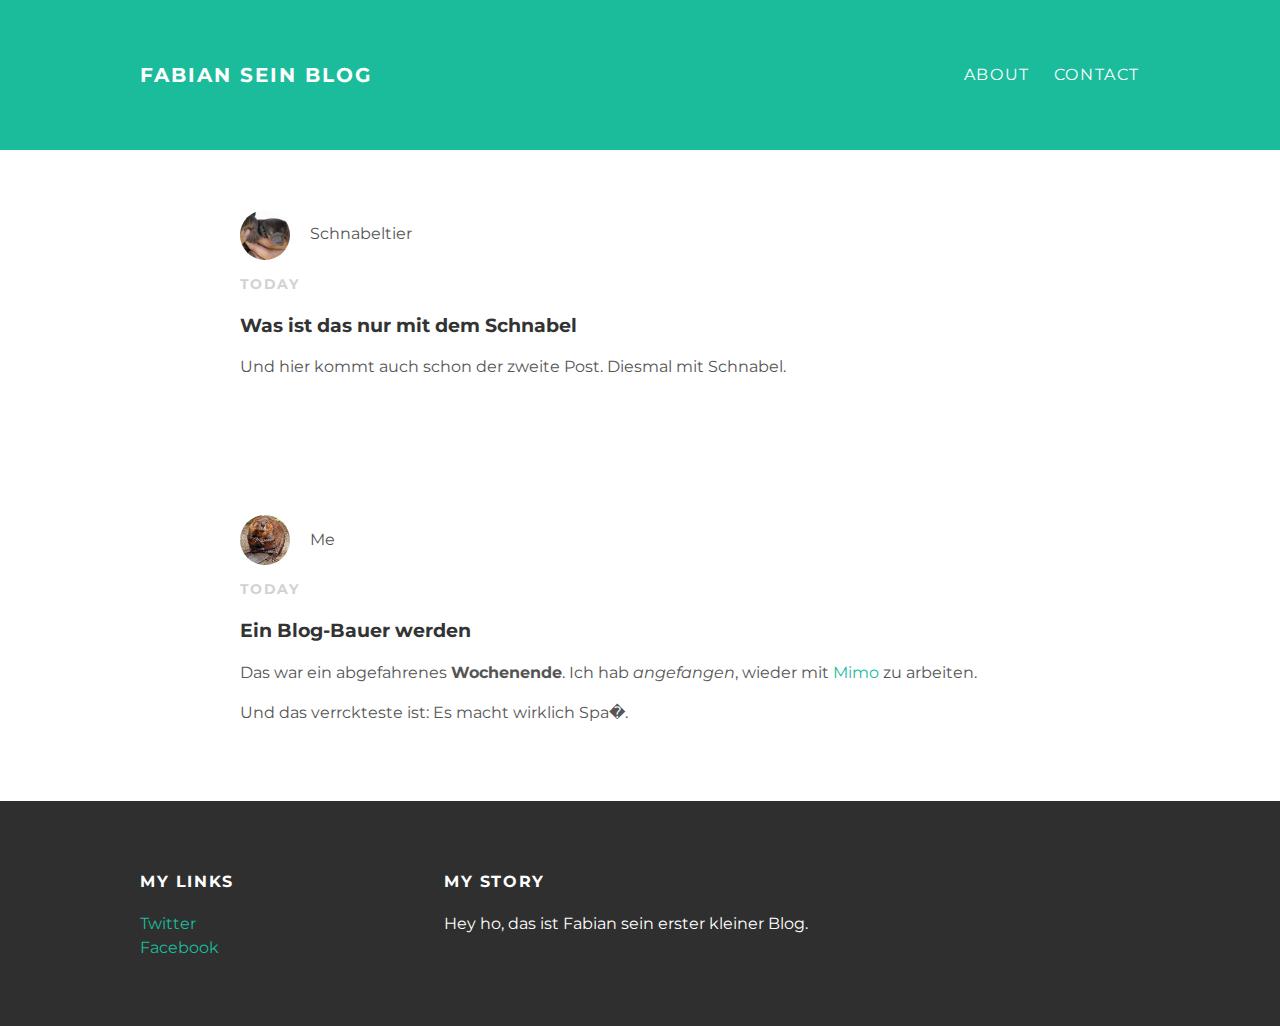
<file: index.html>
<!DOCTYPE html>
<html>
  <head>
    <title>Fabian sein Blog</title>
    <link rel="stylesheet" type="text/css"
  href="styles.css">
  </head>
  <body>
    <div id="header">
      <div class="container">
        <a id="header-title" href="index.html">Fabian sein Blog</a>
        <ul id="header-nav">
          <li><a href="about.html">About</a></li>
          <li><a href="mailto:afrohlfing@gmail.com">Contact</a></li>
        </ul>
      </div>
    </div>
    <div id="content">
      <div class="container">

        <div class="post">
          <div class="post-author">
            <img src="Schnabel.png">
            <span>Schnabeltier</span>
          </div>
          <p class="post-date">Today</p>
          <h3 class="post-title">Was ist das nur mit dem Schnabel</h3>
          <div class="post-content">
            <p>Und hier kommt auch schon der zweite Post. Diesmal mit Schnabel.</p>
          </div>
        </div>

          <div class="post">
            <div class="post-author">
              <img src="Beaver.png">
              <span>Me</span>
            </div>
            <p class="post-date">Today</p>
            <h3 class="post-title">Ein Blog-Bauer werden</h3>
            <div class="post-content">
              <p>Das war ein abgefahrenes <b>Wochenende</b>. Ich hab
                <em>angefangen</em>, wieder mit <a href="https://getmimo.com">Mimo</a> zu arbeiten.</p>
              <p>Und das verrckteste ist: Es macht wirklich Spa�.</p>
            </div>
          </div>
        </div>
      </div>
    <div id="footer">
      <div class="container">
        <div class="column">
          <h4>My Links</h4>
          <p>
            <a href="https://twitter.com/gefahrbian">Twitter</a>
            <br>
            <a href="https://www.facebook.com/fabian.rohlfing">Facebook</a>
          </p>
        </div>
        <div class="column">
          <h4>My Story</h4>
          <p>Hey ho, das ist Fabian sein erster kleiner Blog.</p>
        </div>
      </div>
    </div>
  </body>
</html>
</file>
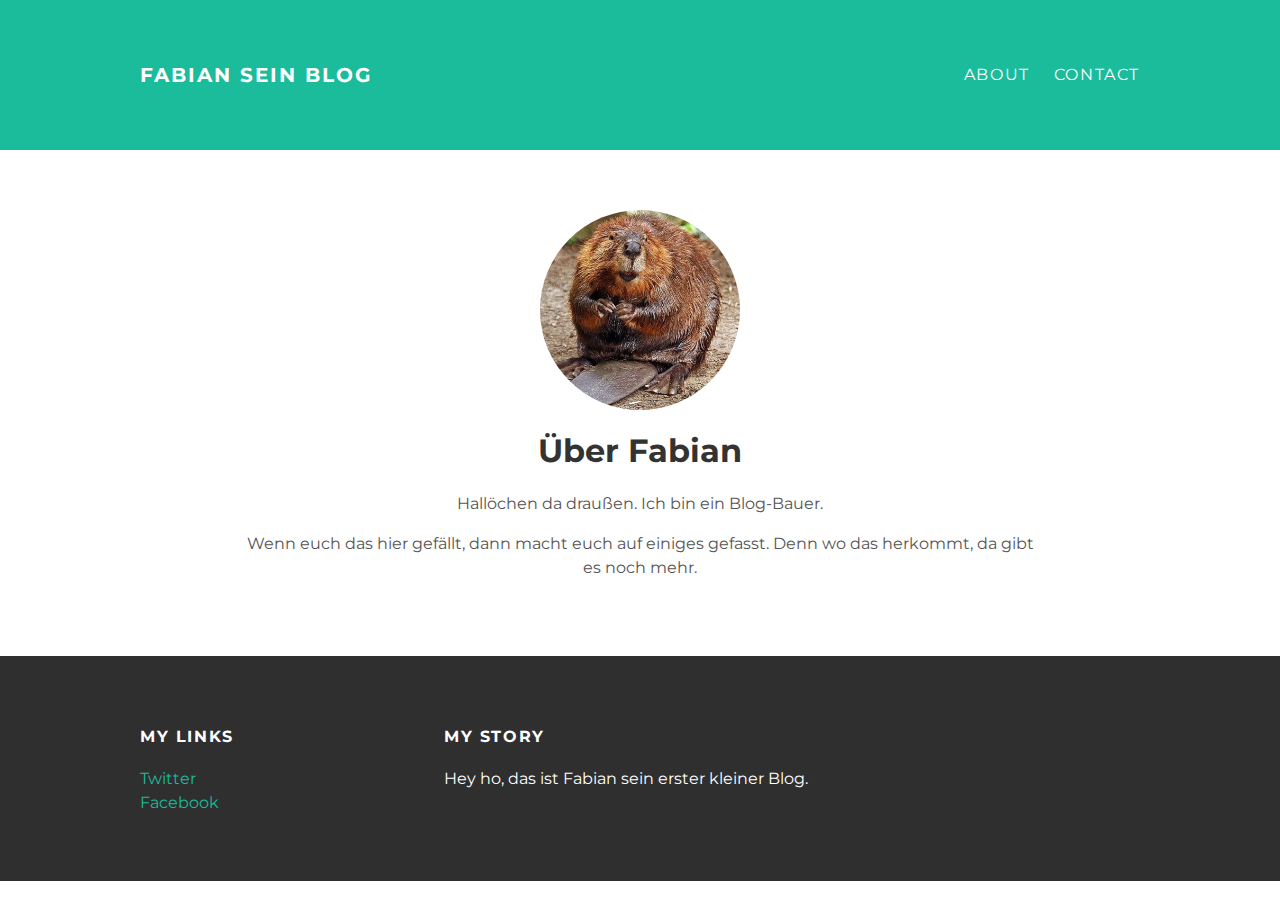
<file: about.html>
<!DOCTYPE html>
<html>
  <head>
    <title>Über Fabian</title>
    <link rel="stylesheet" type="text/css"
  href="styles.css">
  </head>
  <body>
    <div id="header">
      <div class="container">
        <a id="header-title" href="index.html">Fabian sein Blog</a>
        <ul id="header-nav">
          <li><a href="about.html">About</a></li>
          <li><a href="mailto:afrohlfing@gmail.com">Contact</a></li>
        </ul>
      </div>
    </div>
    <div id="content">
      <div class="container">
          <div class="about">
            <div class="about-author">
              <img height="200" width="200" src="Beaver.png">
            </div>
            <h1 class="about-title">Über Fabian</h1>
              <div class="about-content">
                <p>Hallöchen da draußen. Ich bin ein Blog-Bauer.</p>
                <p>Wenn euch das hier gefällt, dann macht euch auf einiges
                  gefasst. Denn wo das herkommt, da gibt es noch mehr.</p>
              </div>
          </div>
      </div>
    </div>
    <div id="footer">
      <div class="container">
        <div class="column">
          <h4>My Links</h4>
          <p>
            <a href="https://twitter.com/gefahrbian">Twitter</a>
            <br>
            <a href="https://www.facebook.com/fabian.rohlfing">Facebook</a>
          </p>
        </div>
        <div class="column">
          <h4>My Story</h4>
          <p>Hey ho, das ist Fabian sein erster kleiner Blog.</p>
        </div>
      </div>
    </div>
  </body>
</html>
</file>
<file: styles.css>
@import url(https://fonts.googleapis.com/css?family=Montserrat:400,700&display=swap&subset=latin-ext);

body {
  color: #555;
  margin: 0;

  font-family: 'Montserrat', sans-serif;
}
#header {
  background-color: #1abc9c;
  height: 150px;
  line-height: 150px;
}
#header a {
  color: white;
  text-decoration: none;

  text-transform: uppercase;
  letter-spacing: 0.1em;
}
#header a:hover {
  color: #222;
}
#header-title {
  display: block;
  float: left;

  font-size: 20px;
  font-weight: bold;
}
#header-nav {
  display: block;
  float: right;
  margin-top: 0;
}
#header-nav li {
  display: inline;
  padding-left: 20px;
}
.container {
  max-width: 1000px;
  margin: 0 auto;
}
#footer {
  background-color: #2f2f2f;
  padding: 50px 0;
}
.column {
  min-width: 300px;
  display: inline-block;
  vertical-align: top;
}
#footer h4 {
  color: white;
  text-transform: uppercase;
  letter-spacing: 0.1em;
}
#footer p {
  color: white;
}
a {
  color: #1abc9c;
  text-decoration: none;
}
a:hover {
  color: #F6A623;
}
.post, .about {
  max-width: 800px;
  margin: 0 auto;
  padding: 60px 0;
}
.post-author img {
  width: 50px;
  height: 50px;
  vertical-align: middle;
  border-radius: 50px;
}
.post-author span{
  margin-left: 16px;
}
.post-date {
  color: #D2D2D2;

  font-size: 14px;
  font-weight: bold;

  text-transform: uppercase;
  letter-spacing: 0.1em;
}
h1, h2, h3, h4 {
  color: #333;
}
p {
  line-height: 1.5;
}
.about-author img{
  border-radius: 100px;
  display: block;
  margin-left: auto;
  margin-right: auto;
}
.about-title, .about-content {
  text-align: center
}
</file>
